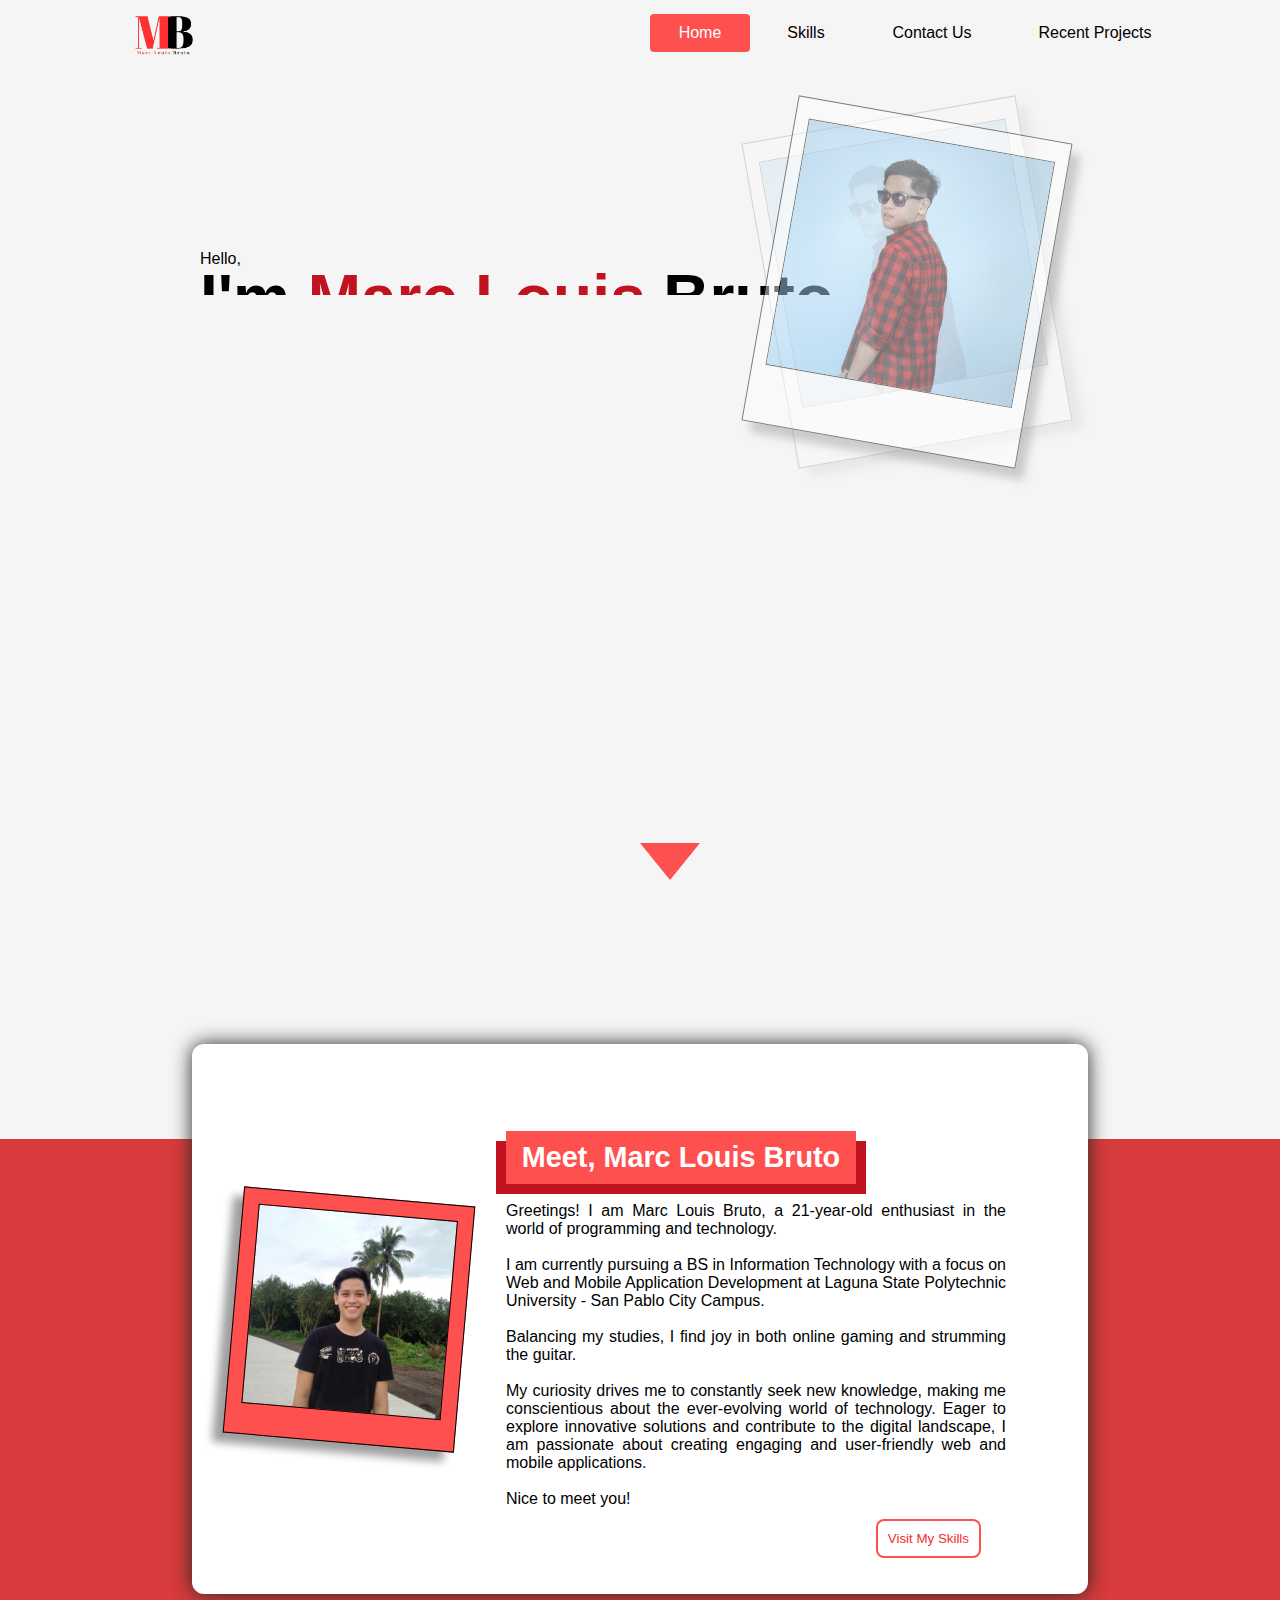
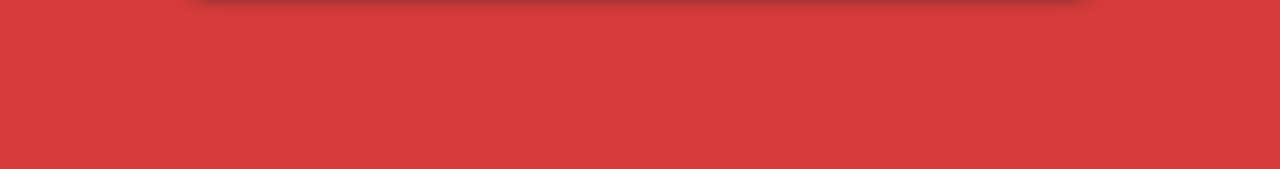
<file: index.html>
<!DOCTYPE html>
<html lang="en">
<head>
    <meta charset="UTF-8">
    <meta name="viewport" content="width=device-width, initial-scale=1.0">
    <link rel="stylesheet" href="style_home.css">
    <link rel="shortcut icon" href="mb.ico" type="image/x-icon">
    <title>Home</title>
    <script src="https://ajax.googleapis.com/ajax/libs/jquery/3.7.1/jquery.min.js"></script>
    <style>
        #home {
            background-color: rgb(255, 80, 80);
            /* box-shadow: 0px 0px 8px rgb(255, 80, 80); */
            color: white;
        }
    </style>
    <script>
        $(document).ready(function(){
            $(this).scrollTop(0);
            let intro = $('.intro-wrapper');
            intro.slideDown(2000);
            
            let pic1  = $('.pic-container1');
            pic1.animate({opacity: '1'},1500);
            let pic2  = $('.pic-container2');
            pic2.animate({opacity: '1'},3000);
        })
    </script>
</head>

<body>
    <div class="container">
        <header>
            <a href="index.html">
                <div id="logo">
                </div>
            </a>
            <nav>
                <ul>
                    <li><a href="index.html" id="home">Home</a></li>
                    <li><a href="skills.html" id="skills">Skills</a></li>
                    <li><a href="" id="contact">Contact Us</a></li>
                    <li><a href="" id="projects">Recent Projects</a></li>
                </ul>
            </nav>
        </header>

        <section id="first-section">
            <div class="intro-wrapper" style="display: none;">
                <div id="hello">Hello,</div>
                <div class="name">
                    <h1>I'm <span id="firstname">Marc Louis </span> Bruto</h1>
                </div>
                <div class="person-info">
                    <p>
                        <span class="red">21 years</span> old | <span class="red">Passionate </span>Programmer | <span class="red">Game</span> Enthusiast <br><br>
                        <span id="sub-details">3rd year BS Information Technology Student <br>
                        at Laguna State Polytechnic University - San Pablo City Campus.
                        </span>
                    </p>
                </div>
            </div>
            <div class="pic-container1" style="opacity: 0;">
                <div class="photo">
                    <img src="self.jpg" alt="">
                </div>
            </div>
            <div class="pic-container2" style="opacity: 0;">
                <div class="photo">
                    <img src="self.jpg" alt="">
                </div>
            </div>
            <a href="#second-section"><div class="more"></div></a>
        </section>
        <section id="second-section">
            
            <div class="full-details">
                <div class="frame">
                    <div class="display-pic">
                    </div>
                </div>
                <div class="status">
                    <div class="meetme">
                        <h2>Meet, Marc Louis Bruto</h2><br>
                    </div><br>
                    <div id="moredetails">
                        <p>
                            Greetings! I am Marc Louis Bruto, a 21-year-old enthusiast in the world of programming and technology. <br><br>
                            I am currently pursuing a BS in Information Technology with a focus on Web and Mobile Application Development at Laguna State Polytechnic University - San Pablo City Campus. <br><br>Balancing my studies, I find joy in both online gaming and strumming the guitar. <br><br>My curiosity drives me to constantly seek new knowledge, making me conscientious about the ever-evolving world of technology. Eager to explore innovative solutions and contribute to the digital landscape, I am passionate about creating engaging and user-friendly web and mobile applications. <br><br>
                            Nice to meet you!
                        </p>
                    </div>
                </div>
            <div id="visitskills">
                <a href="skills.html"><button>Visit My Skills</button></a>
            </div>
            </div>
            <div id="cutter"></div>
        </section>
    </div>
</body>

</html>
</file>
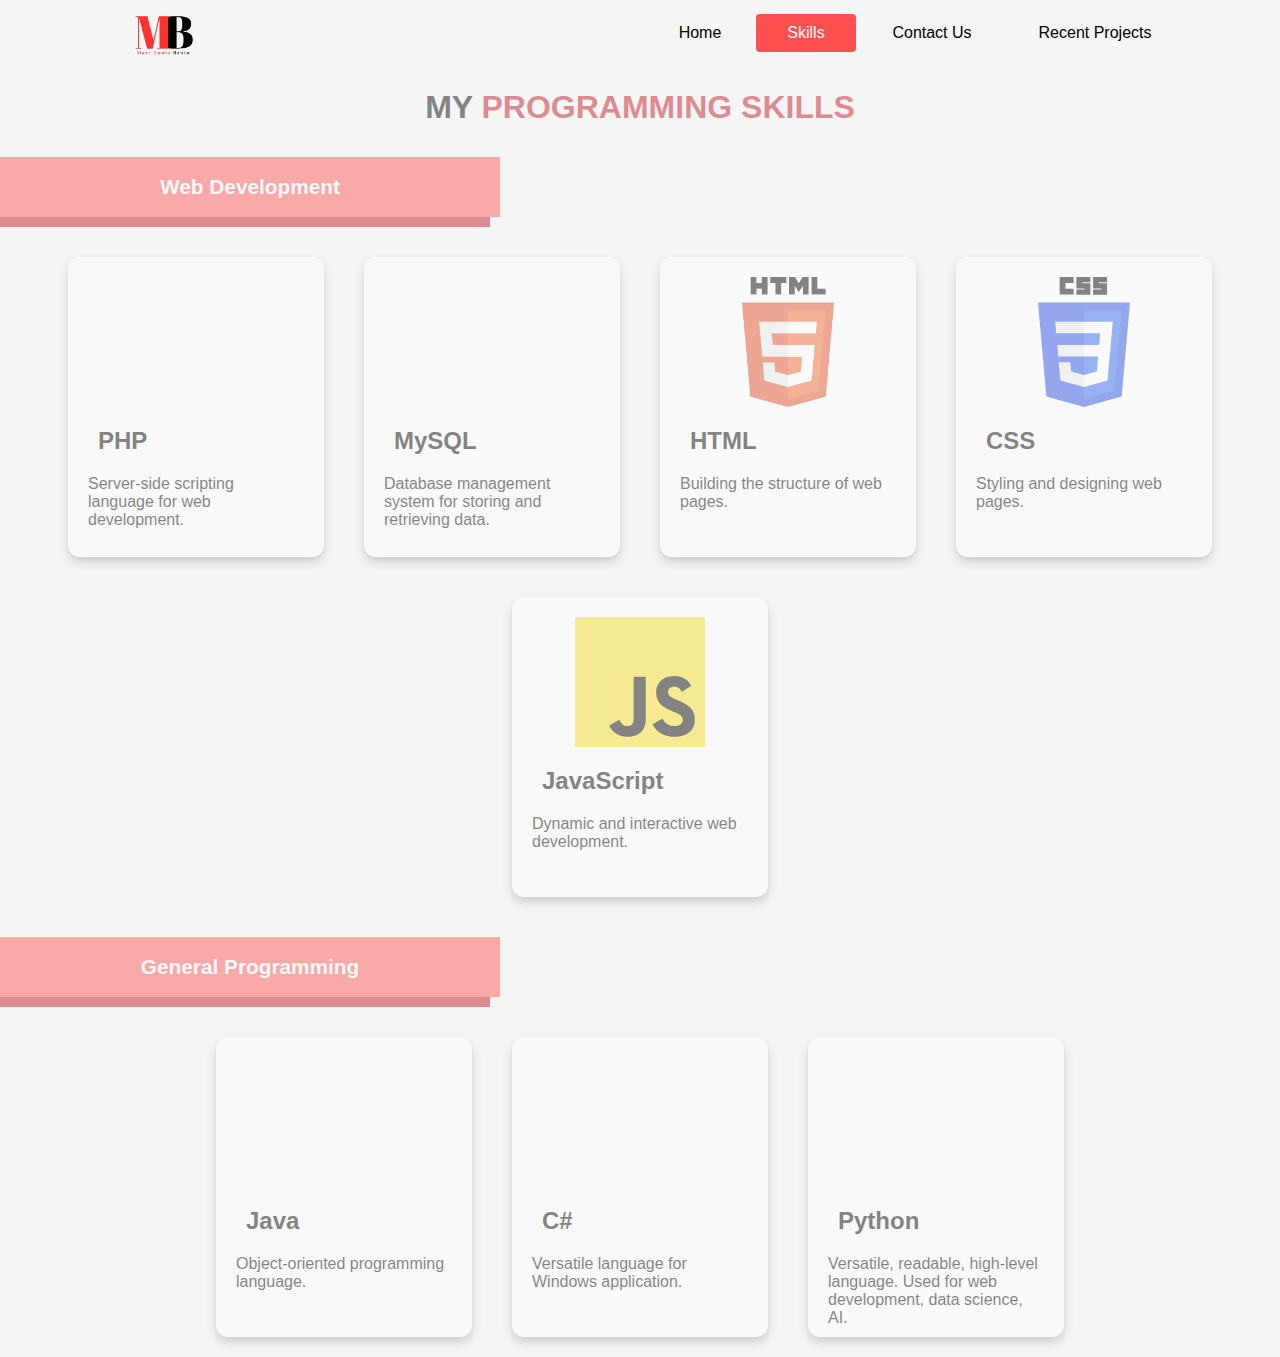
<file: skills.html>
<!DOCTYPE html>
<html lang="en">

<head>
    <meta charset="UTF-8">
    <meta name="viewport" content="width=device-width, initial-scale=1.0">
    <link rel="stylesheet" href="style_home.css">
    <link rel="shortcut icon" href="mb.ico" type="image/x-icon">
    <title>Skills</title>
    <script src="https://ajax.googleapis.com/ajax/libs/jquery/3.7.1/jquery.min.js"></script>
    <script>
        $(document).ready(function(){
            $(this).scrollTop(0);

            let section = $('section');
            section.animate({opacity: '1'}, 1500);
        })
    </script>
    <style>
        #skills {
            background-color: rgb(255, 80, 80);
            color: white;
        }
    </style>
</head>

<body>
    <div class="container">
        <header>
            <a href="index.html">
                <div id="logo">
                </div>
            </a>
            <nav>
                <ul>
                    <li><a href="index.html" id="home">Home</a></li>
                    <li><a href="skills.html" id="skills">Skills</a></li>
                    <li><a href="" id="contact">Contact Us</a></li>
                    <li><a href="" id="projects">Recent Projects</a></li>
                </ul>
            </nav>
        </header>
        <section style="opacity: 0;">
            <div class="skills-wrapper">
                <div class="name">
                    <h4>MY <span style="color: #C1121F;">PROGRAMMING SKILLS </span></h4><br>
                </div>
                <a href="#webbb" style="text-decoration: none;"><div class="webdev" id="webbb">
                    <h4>Web Development</h4><br>
                </div></a>

                <div class="prog-skills">
                    <div class="card">
                        <div class="prog-pic" id="php-pic"></div>
                        <div class="prog-title">
                            PHP
                        </div>
                        <div class="prog-details">
                            <p>Server-side scripting language for web development.</p>
                        </div>
                    </div>

                    <div class="card">
                        <div class="prog-pic" id="mysql-pic"></div>
                        <div class="prog-title">
                            MySQL
                        </div>
                        <div class="prog-details">
                            <p>Database management system for storing and retrieving data.</p>
                        </div>
                    </div>

                    <div class="card">
                        <div class="prog-pic" id="html-pic"></div>
                        <div class="prog-title">
                            HTML
                        </div>
                        <div class="prog-details">
                            <p>Building the structure of web pages.</p>
                        </div>
                    </div>

                    <div class="card">
                        <div class="prog-pic" id="css-pic"></div>
                        <div class="prog-title">
                            CSS
                        </div>
                        <div class="prog-details">
                            <p>Styling and designing web pages.</p>
                        </div>
                    </div>

                    <div class="card">
                        <div class="prog-pic" id="javascript-pic"></div>
                        <div class="prog-title">
                            JavaScript
                        </div>
                        <div class="prog-details">
                            <p>Dynamic and interactive web development.</p>
                        </div>
                    </div>

                </div>
                <a href="#genprog" style="text-decoration: none;"><div class="webdev" id="genprog">
                    <h4>General Programming</h4><br>
                </div></a>
                <div class="prog-skills">
                    <div class="card">
                        <div class="prog-pic" id="java-pic"></div>
                        <div class="prog-title">
                            Java
                        </div>
                        <div class="prog-details">
                            <p>Object-oriented programming language.</p>
                        </div>
                    </div>

                    <div class="card">
                        <div class="prog-pic" id="csharp-pic"></div>
                        <div class="prog-title">
                            C#
                        </div>
                        <div class="prog-details">
                            <p>Versatile language for Windows application.</p>
                        </div>
                    </div>

                    <div class="card">
                        <div class="prog-pic" id="python-pic"></div>
                        <div class="prog-title">
                            Python
                        </div>
                        <div class="prog-details">
                            <p>Versatile, readable, high-level language. Used for web development, data science, AI.</p>
                        </div>
                    </div>
            </div>
        </section>
    </div>
</body>

</html>
</file>
<file: style_home.css>
*{
    margin: 0;
    padding: 0;
    box-sizing: border-box;
    font-family: 'Trebuchet MS', 'Lucida Sans Unicode', 'Lucida Grande', 'Lucida Sans', Arial, sans-serif;
    scroll-behavior: smooth;
}

body{
    margin: 0;
    background-color: whitesmoke;
}
header {
    
    width: 90%;
    height: 70px;
    margin: auto;
}
header nav ul {
    display: flex;
    margin-top: 7px;
}
header nav {
    /* border: 1px solid black; */
    display: flex;
    align-items: center;
    max-width: 600px;
    margin-top: 7px;
    margin-left: 580px;
}
header nav ul li {
    /* border: 1px solid; */
    list-style-type: none;
    text-align: center;
}
header nav ul li a:hover {
    background-color:  #ff5050;
    /* box-shadow: 0px 0px 8px rgb(255, 80, 80); */
    transition: all 0.4s ease;
    color: white;
}
header nav ul li a {
    display: inline-block;
    padding: 10px;
    width: 100px;
    margin-left: 6px;
    border-radius: 4px;
    text-decoration: none;
    color: black;
    font-size: 1rem;
    font-weight: 500;
}
#logo {
    width: 60px;
    height: 60px;
    background-image: url(logo.png);
    background-repeat: no-repeat;
    background-size: contain;
    float: left;
    margin-left: 70px;
    margin-top: 0px;
}
#contact{
    width: 140px;
}
#projects{
    width: 174px;
}

.intro-wrapper{
    position: absolute;
    left: 200px;
    top: 250px;
}
#firstname, .red{
    color: #C1121F;
}
.name, .webdev{
    display: flex;
    align-items: center;
    height: 60px;
    font-size: 2em;
    justify-content: center;
}
.webdev{
    background-color: #ff5050;
    color: white;
    max-width: 500px;
    margin: 20px 0;
    font-size: 1.3rem;
    box-shadow: -10px 10px #C1121F;
}
#first-section{
    /* border: 1px solid black; */
    height: 88vh;
}
#second-section{
    position: relative;
    height: 100vh;
    display: flex;
    justify-content: center;
    align-items: center;
}
#cutter{
    position: absolute;
    bottom: 0px;
    z-index: -1;
    width: 100%;
    background-color: #d73b3b;
    height: 70vh;
}

.details{
    text-align: justify;
    display: block;
    padding: 0 80px;
    color: white;
}
#sub-details{
    font-size: 0.8rem;
}
.full-details{
    position: relative;
    background-color: rgb(255, 255, 255);
    /* border: 1px solid black; */
    width: 70%;
    height: 550px;
    box-shadow: 0px 0px 20px rgb(38, 38, 38);
    display: flex;
    align-items: center;
    justify-content: space-evenly;
    border-radius: 12px;
}
#visitskills button{
    position: absolute;
    bottom: 7%;
    right: 109px;
    padding: 10px;
    background-color: white;
    border: none;
    border-radius: 6px;
    outline: 2px solid #ff5050;
    color: #f32d2d;
}
#visitskills button:hover{
    cursor: pointer;
    color: white;
    background-color: #ff5050;
    transition: 0.3s ease-in-out;
}
#moredetails p{
    text-align: justify;
}
.more{
    width: 0;
    height: 0;
    border-left: 30px solid transparent;
    border-right: 30px solid transparent;
    border-top: 37px solid #ff5050;
    position: absolute;
    bottom: 20px;
    left: 50%;
    right: 50%;
    animation: taasbaba 1s ease-in-out infinite;
}
@keyframes taasbaba {
    0%, 100%{
        transform: translateY(0);
    }
    50%{
        transform: translateY(-20px);
    }
}
.display-pic{
    background-image: url(display-pic.jpg);
    height: 200px;
    width: 200px;
    background-size: cover;
    border: 1px solid black;
    
}
.frame{
    border: 1px solid black;
    padding: 15px 15px 30px;
    box-shadow: -10px 10px 8px #9f9f9f;
    background-color: #ff5050;
    rotate: 5deg;
}
.pic-container1, .pic-container2{
    background-color: white;
    position: absolute;
    border: 1px solid black;
    width: 278px;
    height: 330px;
    margin-top: 40px;
    margin-left: 60%;
    box-shadow: 10px 10px 8px #9f9f9f;
    transition: transform 1s ease-in-out;
}
.pic-container1:hover{
    transform: rotate(10deg) translateX(50px);
}
.pic-container1:hover ~ .pic-container2{
    transform: rotate(-10deg) translateX(-50px);
}
.pic-container1{
    transform: rotate(10deg);
    z-index: 9999;
}
.pic-container2{
    transform: rotate(-10deg);
    z-index: -999;
}
.photo{
    display: flex;
    justify-content: center;
    margin-top: 20px;
}
.photo img{
    width: 250px;
    border: 1px solid black;
}
.prog-skills{
    width: 100%;
    display: flex;
    flex-wrap: wrap;
    justify-content: center;
}
.card{
    /* border: 1px solid black; */
    background-color: rgb(255, 255, 255);
    box-shadow: 0 5px 10px #9f9f9f;
    width: 256px;
    padding: 20px;
    height: 300px;
    margin: 20px;
    border-radius: 12px;
    transition: scale 0.5s ease-in-out;
}
#php-pic{
    background-image: url(https://upload.wikimedia.org/wikipedia/commons/thumb/2/27/PHP-logo.svg/1200px-PHP-logo.svg.png);
}
#mysql-pic{
    background-image: url(https://download.logo.wine/logo/MySQL/MySQL-Logo.wine.png);
    background-position: center;
    
}
#html-pic{
    background-image: url(html.png);
    background-position: center;
}
#css-pic{
    background-image: url(css.svg);
    background-position: center;
}
#javascript-pic{
    background-image: url(javascript.png);
    background-position: center;
}
#java-pic{
    background-image: url(https://cdn-clekk.nitrocdn.com/tkvYXMZryjYrSVhxKeFTeXElceKUYHeV/assets/images/optimized/rev-49e2c5e/litslink.com/wp-content/uploads/2020/11/what-is-java-image.png);
    background-position: center;
}
#csharp-pic{
    background-image: url(https://www.codeguru.com/wp-content/uploads/2021/08/C-Sharp-Tutorials.png);
    background-position: center;
}
#python-pic{
    background-image: url(https://images.ctfassets.net/mrop88jh71hl/55rrbZfwMaURHZKAUc5oOW/9e5fe805eb03135b82e962e92169ce6d/python-programming-language.png);
    background-position: center;
}
.prog-pic{
    background-size: contain;
    background-repeat: no-repeat;
    height: 130px;
    border-radius: 10px 10px 0 0;
}
.prog-title{
    font-size: 1.5rem;
    margin: 20px 10px;
    text-align: left;
    font-weight: 600;
}

.card:hover{
    scale: 1.1;
}
.status {
    width: 500px;
    font-size: 1em;

}
.meetme{
    color: white;
    padding: 10px;
    background-color: #ff5050;
    display: flex;
    justify-content: center;
    align-items: center;
    width: 350px;
    box-shadow: -10px 10px #C1121F, 10px 10px #C1121F;
    font-size: 1.2em;
}

.labels{
    text-align: start;
}
.values{
    text-align: center;
}
</file>
